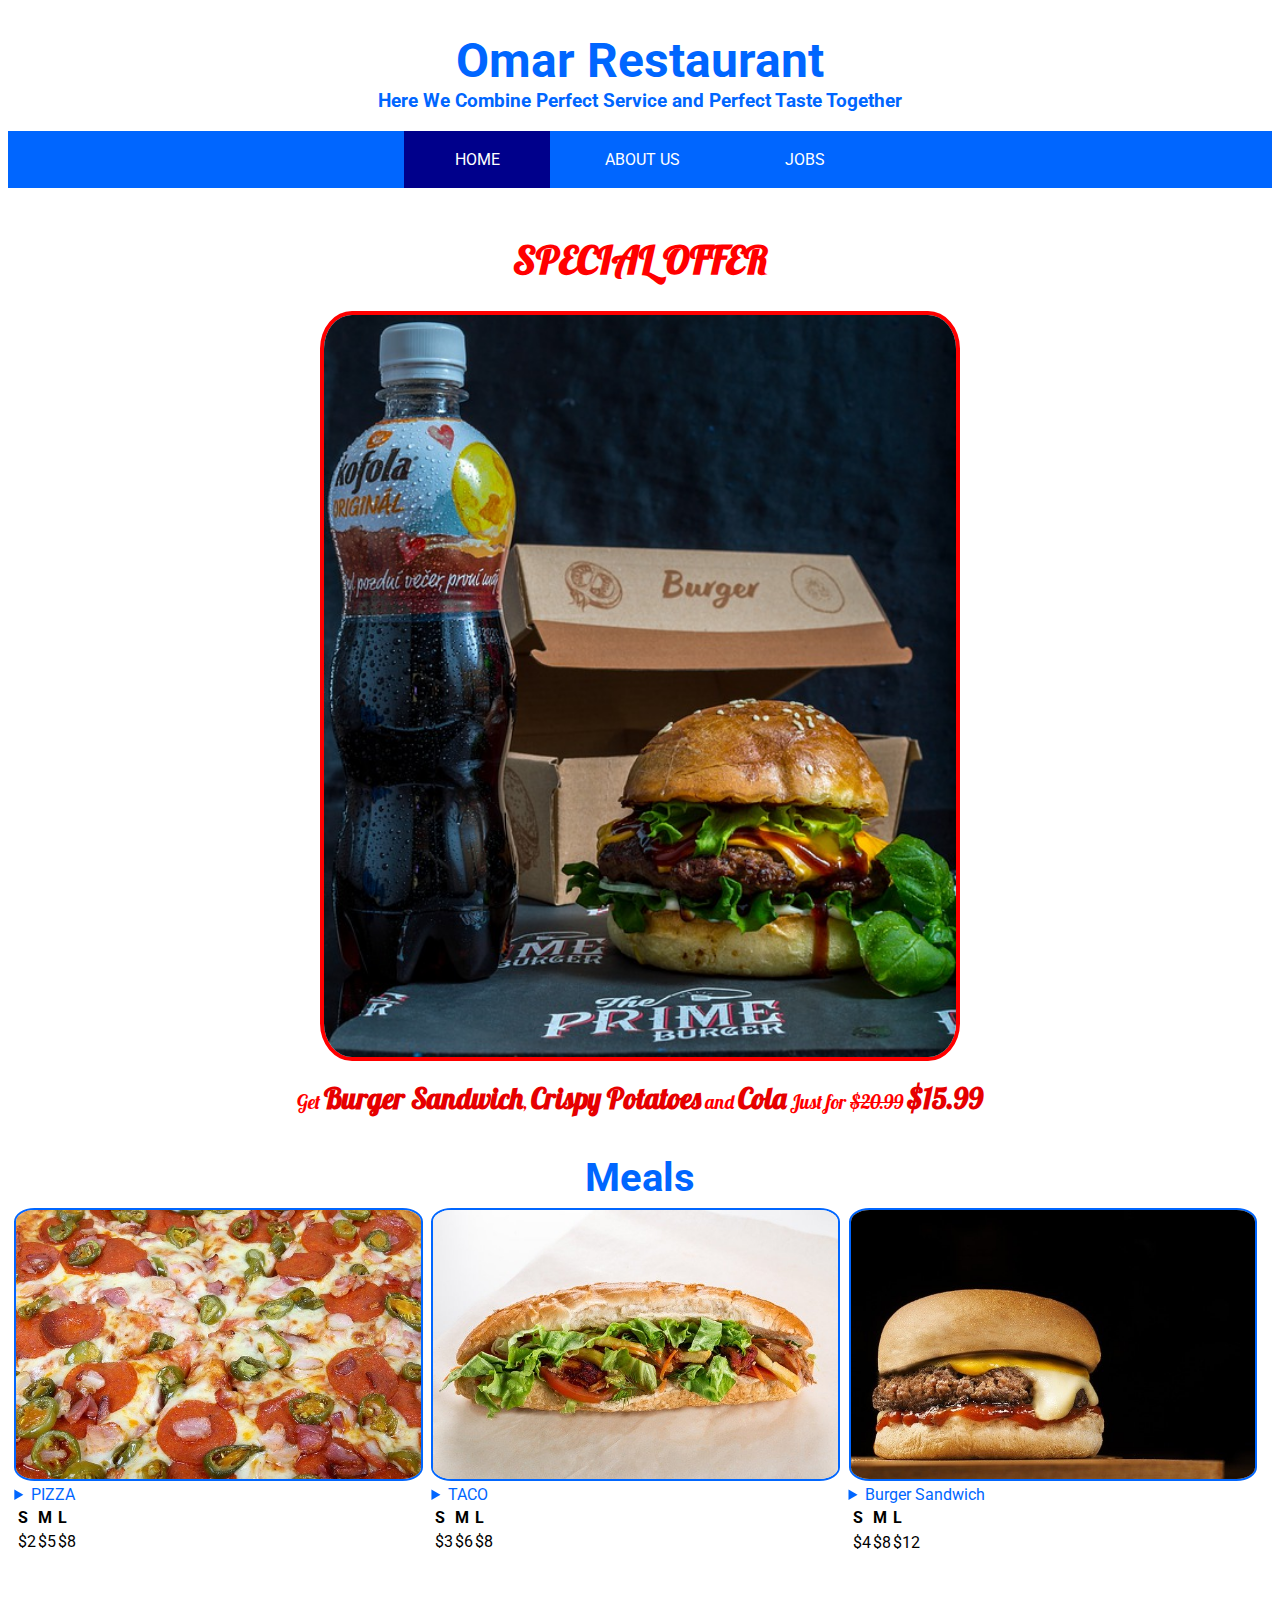
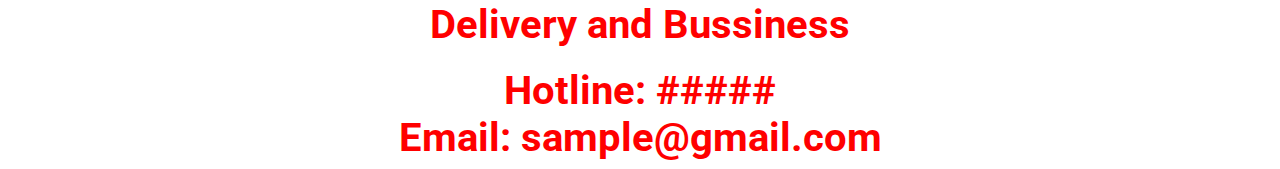
<file: index.html>
<!DOCTYPE html>
<html lang="en">
<head>
    <meta charset="UTF-8">
    <meta name="viewport" content="width=device-width, initial-scale=1.0">
    <title>OMAR RESTAURANT</title>
    <style>
        .act {
            background-color: darkblue;
        }
    </style>
    <link rel="stylesheet" href="./CSS/styles.css">
</head>
<body>
    <h1 class="MainHeader">Omar Restaurant</h1>
    <h3>Here We Combine Perfect Service and Perfect Taste Together</h3>
    <!--Pages-->
    <ul class="pages">
        <li class="SinglePage act"><a class="PageLink" href="index.html">HOME</a></li>
        <li class="SinglePage"><a class="PageLink" href="about.html">ABOUT US</a></li>
        <li class="SinglePage"><a class="PageLink" href="jobs.html">JOBS</a></li>
    </ul>
    <!--/Pages/-->
    <br>
    <h1 class="offer">SPECIAL OFFER</h1>
    <img src="./IMAGES/burger-5145110_640.jpg" alt="SPECIAL OFFER" class="Ioffer">
    <p class="Poffer">Get <span>Burger Sandwich</span>, <span>Crispy Potatoes</span> and <span>Cola</span> Just for <del>$20.99</del> <span>$15.99</span></p>
    <br>
    <h1 class="TM">Meals</h1>
    <div class="row">
     <div class="column">
      <img src="./IMAGES/pizza-1239077_640.jpg" alt="pizza" style="width:100%">
      <!--Details and prices-->
      <details class="pizza">
        <summary class="sum">PIZZA</summary>
        <p>Pizza with cheese, vegetables and some beef/chicken</p>
    </details>
    <table class="Prices">
        <tr>
            <th class="PTC">S</th>
            <th class="PTC">M</th>
            <th class="PTC">L</th>
        </tr>
        <tr>
            <td class="PTC">$2</td>
            <td class="PTC">$5</td>
            <td class="PTC">$8</td>
        </tr>
    </table>
    <!--/Details and prices/-->
     </div>
     <div class="column">
        <img src="./IMAGES/fast-food-2132863_640.jpg" alt="taco" style="width:100%">
        <!--Details and prices-->
      <details class="pizza">
        <summary class="sum">TACO</summary>
        <p>Taco Sandwich, chicken, vegetables and mayo sauce.</p>
    </details>
    <table class="Prices">
        <tr>
            <th class="PTC">S</th>
            <th class="PTC">M</th>
            <th class="PTC">L</th>
        </tr>
        <tr>
            <td class="PTC">$3</td>
            <td class="PTC">$6</td>
            <td class="PTC">$8</td>
        </tr>
    </table>
    <!--/Details and prices/-->
       </div>
       <div class="column">
        <img src="./IMAGES/burger-2707320_640.jpg" alt="burger sandwich" style="width:100%">
        <!--Details and prices-->
      <details class="pizza">
        <summary class="sum">Burger Sandwich</summary>
        <p>Beef/chicken burger sandwich, vegetables, cheese, katchup and mayo, all put inside the luxurios bread.</p>
    </details>
    <table class="Prices">
        <tr>
            <th class="PTC">S</th>
            <th class="PTC">M</th>
            <th class="PTC">L</th>
        </tr>
        <tr>
            <td class="PTC">$4</td>
            <td class="PTC">$8</td>
            <td class="PTC">$12</td>
        </tr>
    </table>
    <!--/Details and prices/-->
       </div>
    </div>
    <br>
    <br>
    <h1 class="F">Delivery and Bussiness</h1>
    <br>
    <h1 class="F">Hotline: #####</h1>
    <h1 class="F">Email: sample@gmail.com</h1>
</body> 
</html>
</file>
<file: CSS/styles.css>
@import url('https://fonts.googleapis.com/css2?family=Roboto:ital@1&display=swap');

@import url('https://fonts.googleapis.com/css2?family=Lobster&display=swap');
body {
    font-family: 'Roboto', sans-serif;
}
.MainHeader {
    text-align: center;
    color: #0066ff;
    font-size: 300%;
    margin-bottom: 0%;
}
h3 {
    text-align: center;
    color: #0066ff;
    margin-top: 0;
    font-size: 120%;
}
/*Pages*/
.pages {
    list-style-type: none;
    margin: 0;
    padding: 0;
    background: #0066ff;
    text-align: center;
    padding-top: 1.5%;
    padding-bottom: 1.5%;
}
.SinglePage {
    display: inline;
    padding: 1.5% 4%;
    color: white;
}
.PageLink {
    text-decoration: none;
    color: white;
}
.PageLink:hover {
    color: blue;
}
/*Images, details and prices*/
.TM {
    color: #0066ff;
    text-align: center;
    margin: 0px;
    font-size: 250%;
}
.column {
    float: left;
    width: 32%;
    height: 32%;
    padding: 0.5%;
}  
.row::after {
    content: "";
    clear: both;
    display: table;
}
.sum {
    color: #0066ff;
}
.Prices {
    display: inline;
}
.PTC {
    text-align: left;
    padding: 3%;
}
img {
    border-radius: 5%;
    border: 2px solid #0066ff;
}
.offer {
    font-family: 'Lobster', cursive;
    color: rgb(255, 0, 0);
    text-align: center;
    font-size: 250%;
}
.Ioffer {
    border-radius: 5%;
    border: 4px solid red;
    margin-left: auto;
    margin-right: auto;
    width: 50%;
    display: block;
}
.Poffer {
    text-align: center;
    color: red;
    font-family: 'Lobster', cursive;
    font-size: 120%;
}
span {
    font-weight: 900;
    color: rgb(230, 0, 0);
    font-size: 150%;
}
.F {
    color: red;
    text-align: center;
    margin: 0px;
    font-size: 250%;
}

/*Jobs.html*/
.FormHead {
    color: #0066ff;
    font-size: 250%;
}
.FormSubHead {
    margin: 0px;
    font-size: 100%;
    font-family: sans-serif;
}
textarea {
    display: block;
}

/*about.html*/
.Pabout {
    text-align: center;
    font-size: 200%;
    font-family: 'Lobster', cursive;
}
</file>
